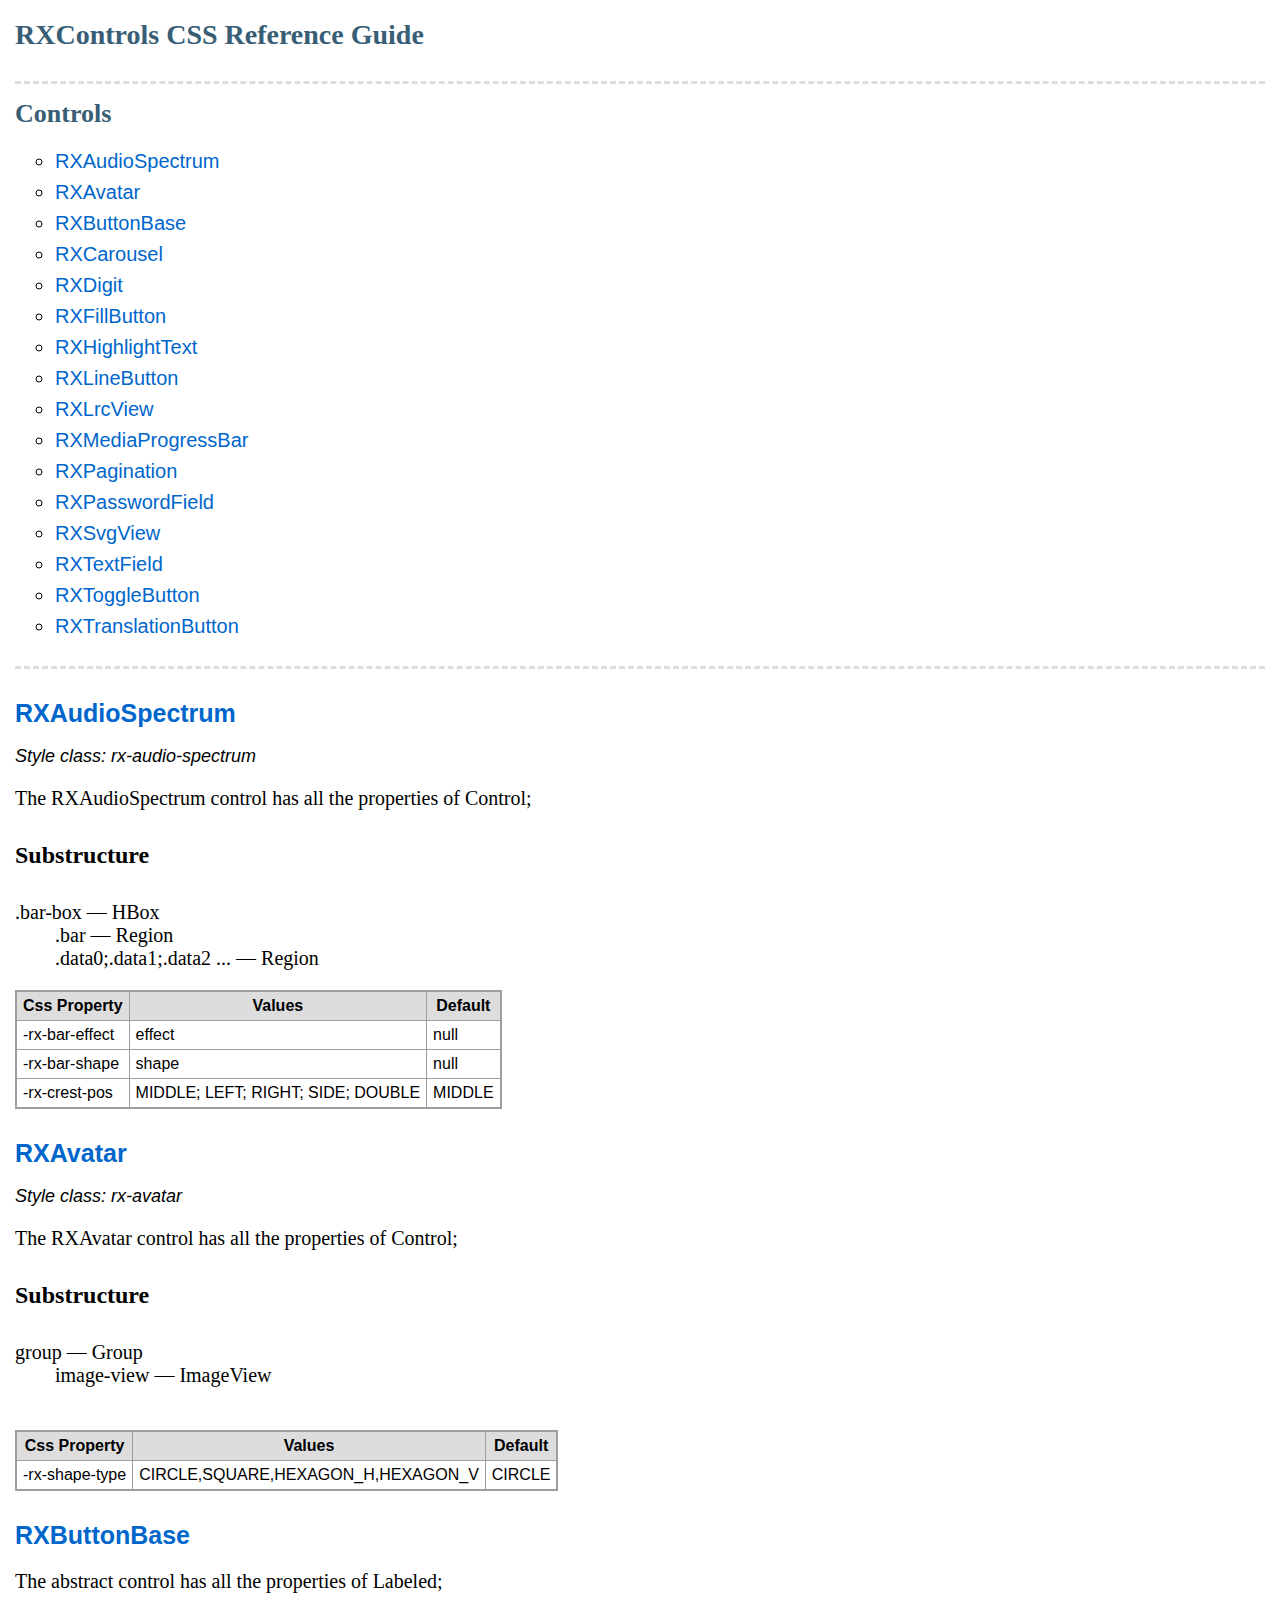
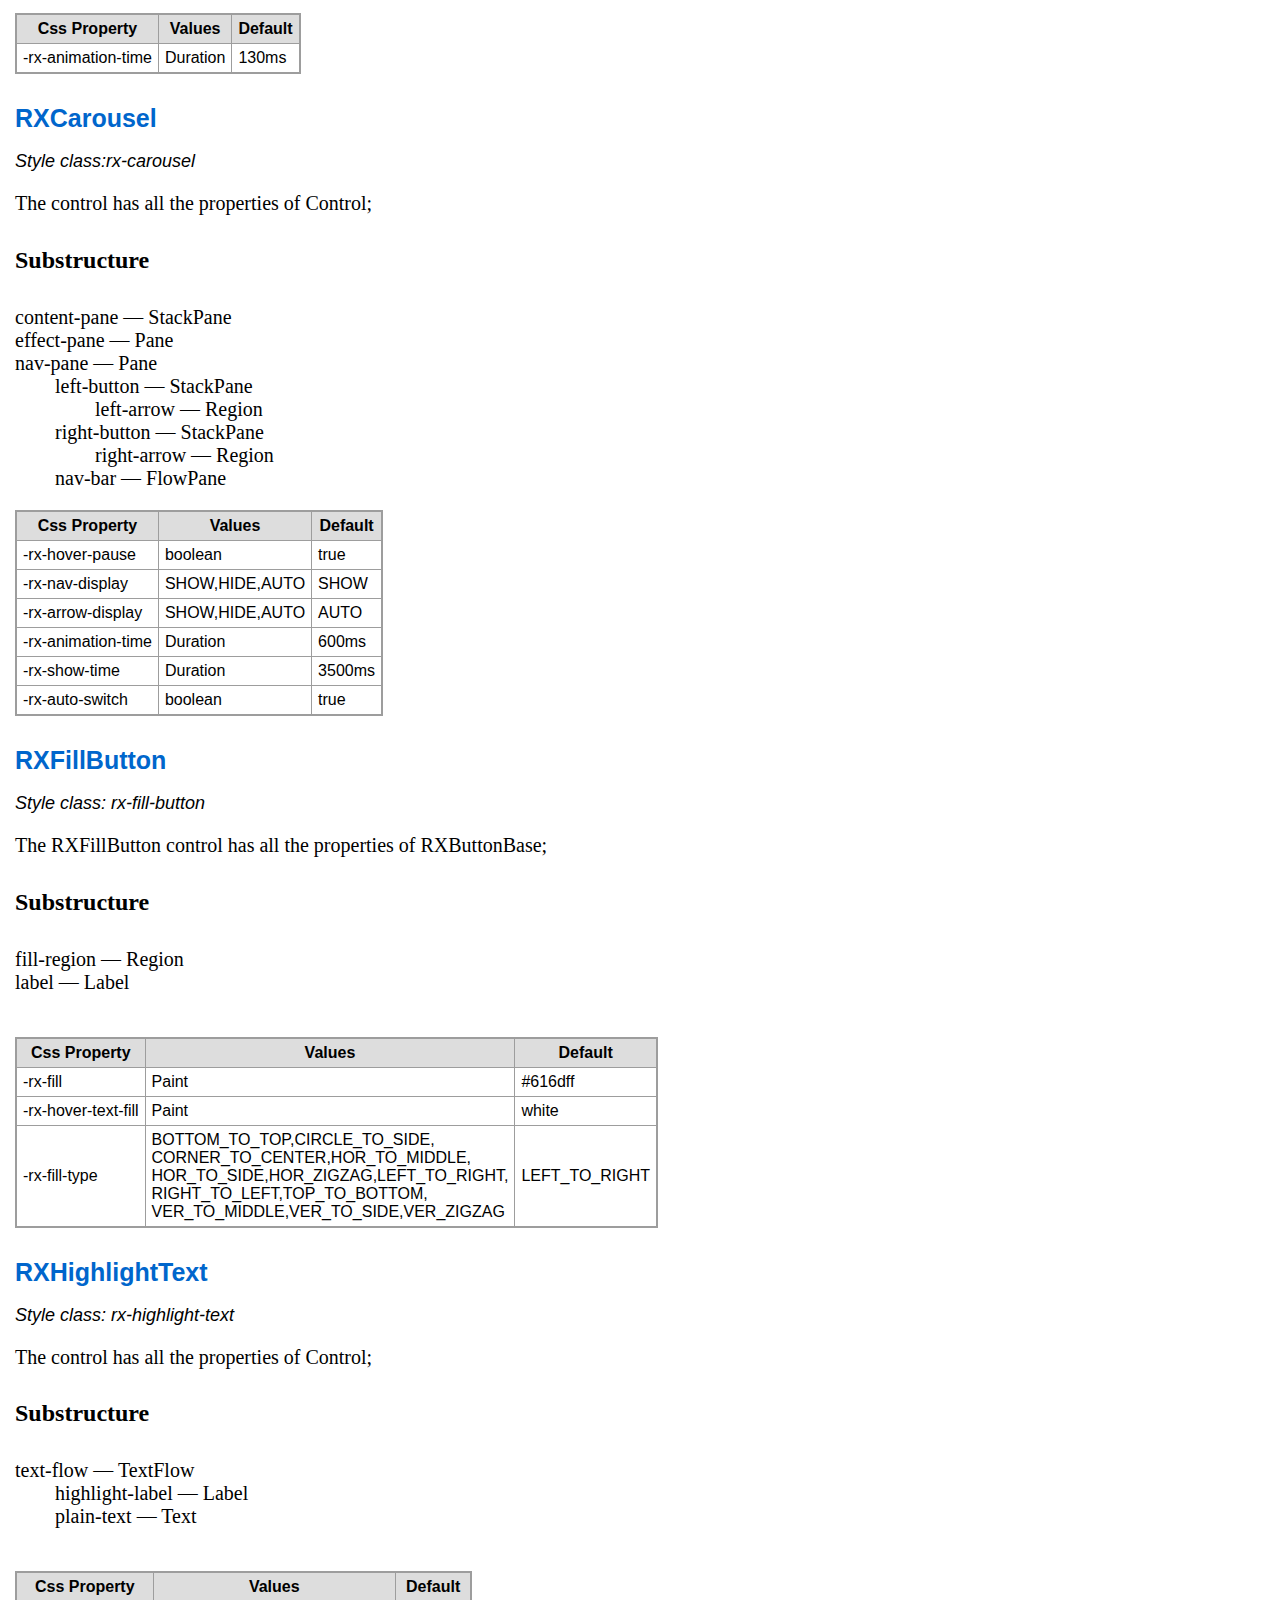
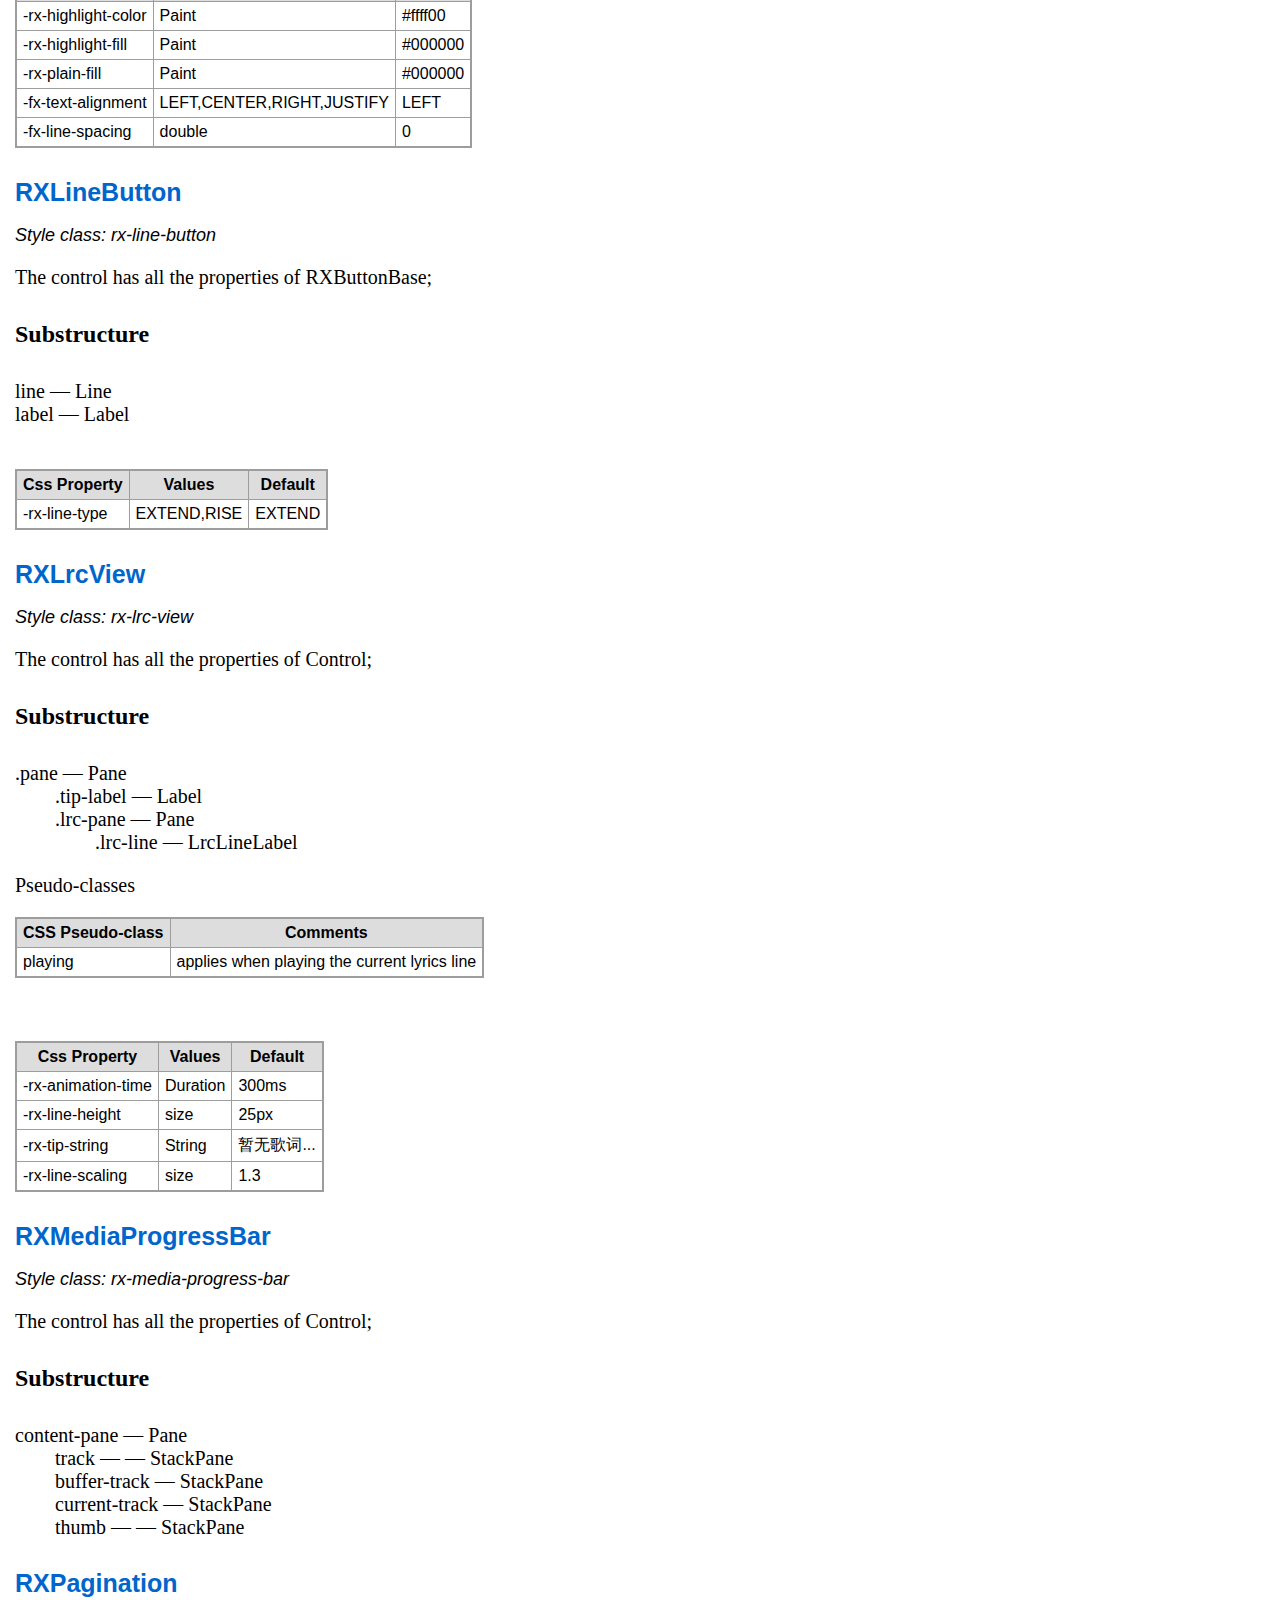
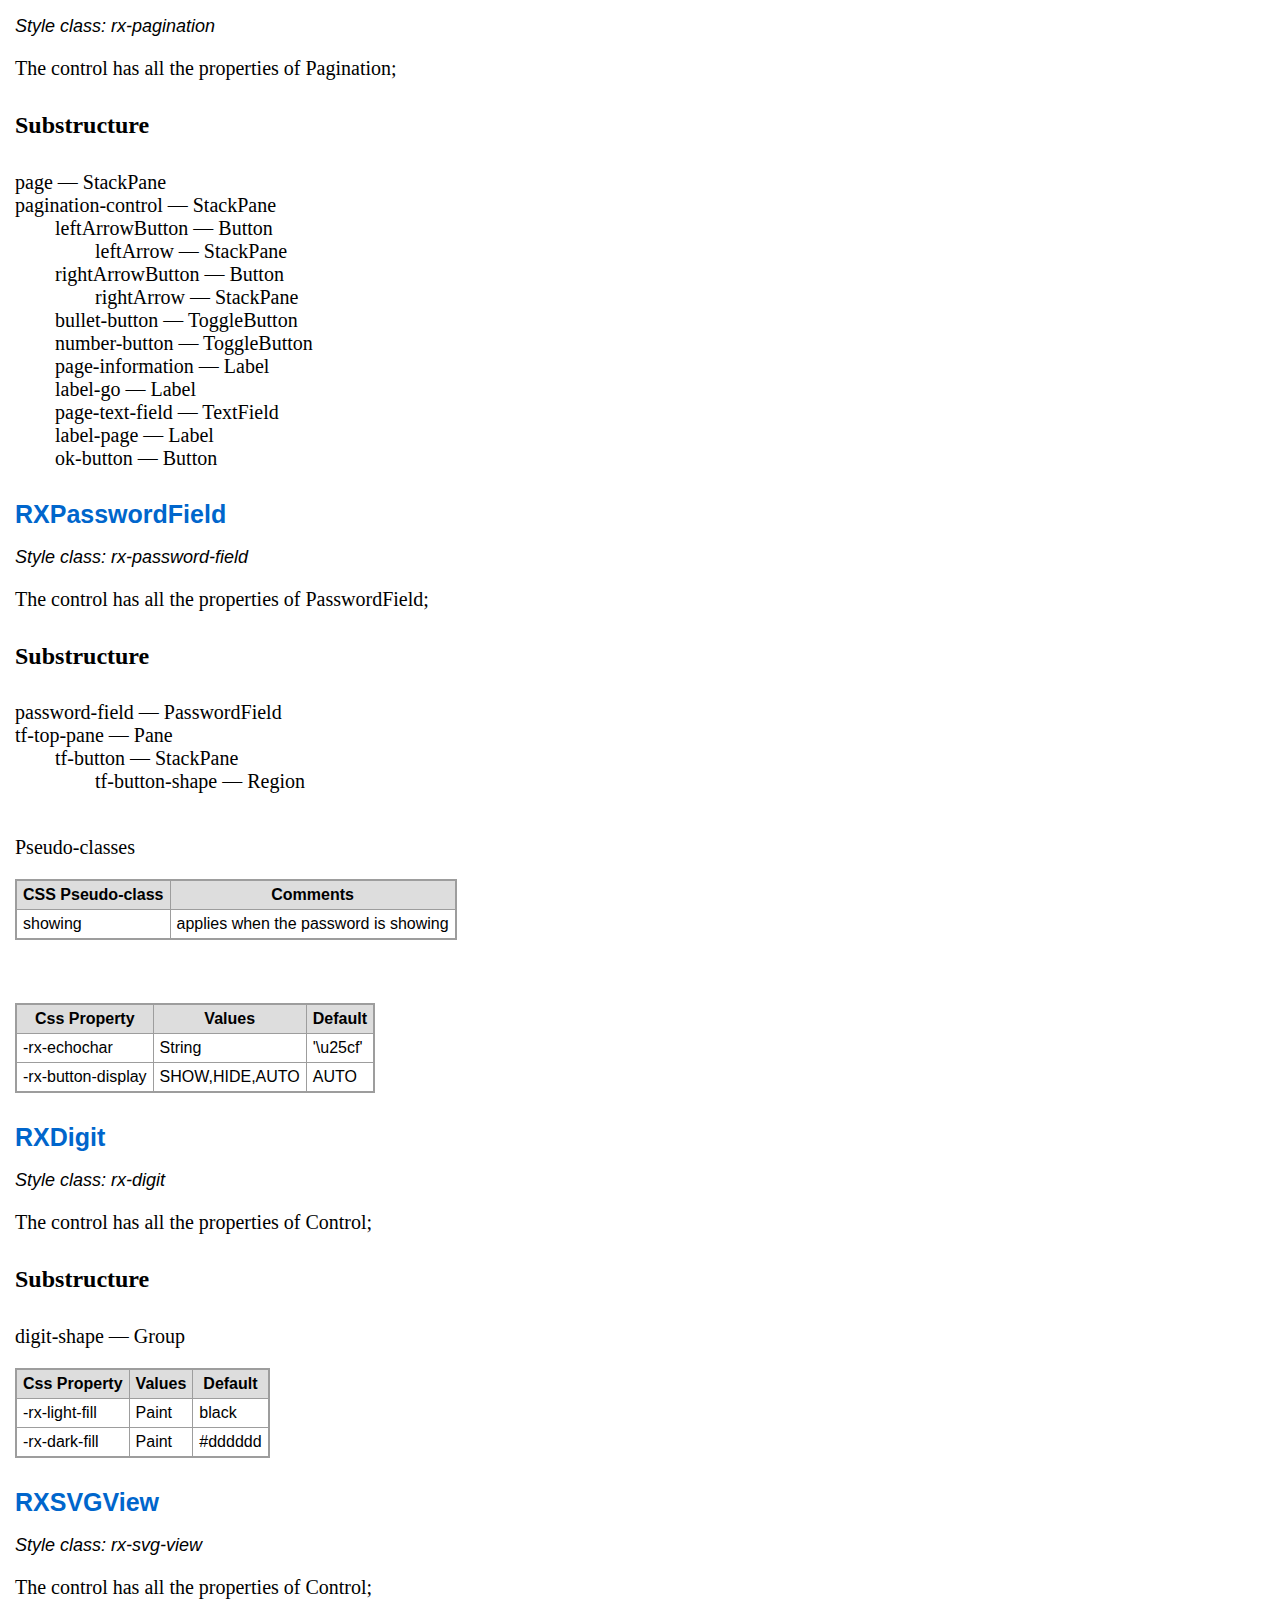
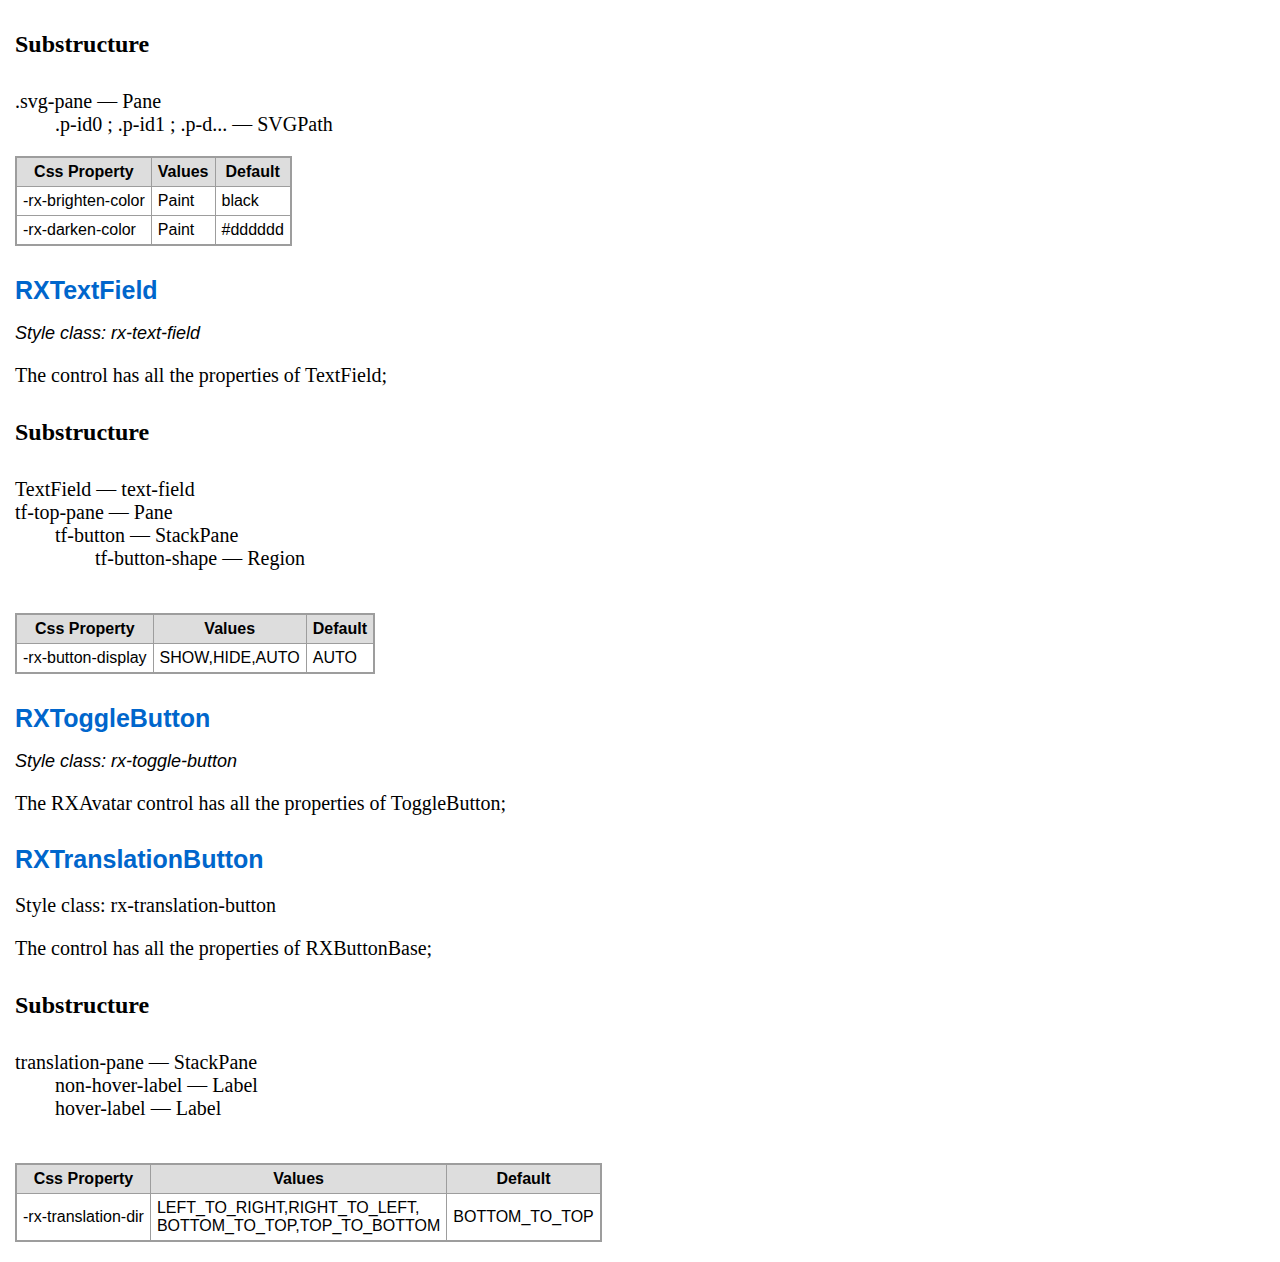
<file: resources/html/css_reference.html>
<!DOCTYPE html>
<html lang="en">
<head>
    <meta charset="utf-8">
    <title>CSS Reference Guide</title>
    <style>

        body {
            margin: 15px;
            font-size: 20px;
        }

        h1 {
            color: #385E76;
            font-size: 28px;
        }

        h2 {
            border-top: 3px dashed #DDD;
            margin-top: 30px;
            padding-top: 15px;
            font-size: 26px;
            color: #385E76;
        }

        ul {
            padding-bottom: 20px;
            border-bottom: 3px dashed #DDD;
        }

        h3 {
            color: rgb(0, 102, 204);
            font-family: Helvetica, Arial, sans-serif;
            font-size: 25px;
            font-weight: 700;
            margin: 30px 0 18px;
        }

        h4 {
            font-size: 24px;
        }

        table {
            border: 2px solid #9d9d9d;
            border-collapse: collapse;
            font-family: Helvetica, Arial, sans-serif;
            margin: 20px 0px;
        }

        th {
            background-color: #dddddd;
        }

        td, th {
            border: 1px solid #9d9d9d;
            padding: 5px 6px;
            font-size: 16px;
        }

        .fxClass {
            font-family: Helvetica, Arial, sans-serif;
            font-size: 18px;
            font-style: italic;
        }

        li {
            list-style-type: circle;
            text-align: left;
            margin-bottom: 8px;
        }

        a {
            font-family: Helvetica, Arial, sans-serif;
            color: #0066cc;
            font-size: 20px;
            text-decoration: none;
        }
    </style>
</head>
<body>
<h1>RXControls CSS Reference Guide</h1>
<h2>Controls</h2>
<ul>
    <li><a href="#rxAudioSpectrum">RXAudioSpectrum</a></li>
    <li><a href="#rxAvatar">RXAvatar</a></li>
    <li><a href="#rxButtonBase">RXButtonBase</a></li>
    <li><a href="#rxCarousel">RXCarousel</a></li>
    <li><a href="#rxDigit">RXDigit</a></li>
    <li><a href="#rxFillButton">RXFillButton</a></li>
    <li><a href="#rxHighlightText">RXHighlightText</a></li>
    <li><a href="#rxLineButton">RXLineButton</a></li>
    <li><a href="#rxLrcView">RXLrcView</a></li>
    <li><a href="#rxMediaProgressBar">RXMediaProgressBar</a></li>
    <li><a href="#rxPagination">RXPagination</a></li>
    <li><a href="#rxPasswordField">RXPasswordField</a></li>
    <li><a href="#rxSvgView">RXSvgView</a></li>
    <li><a href="#rxTextField">RXTextField</a></li>
    <li><a href="#rxToggleButton">RXToggleButton</a></li>
    <li><a href="#rxTranslationButton">RXTranslationButton</a></li>
</ul>
<h3 id="rxAudioSpectrum">RXAudioSpectrum</h3>
<p class="fxClass">Style class: rx-audio-spectrum</p>
<p>The RXAudioSpectrum control has all the properties of Control;</p>
<h4>Substructure</h4>
.bar-box  — HBox<br/>
&emsp;&emsp;.bar — Region<br/>
&emsp;&emsp;.data0;.data1;.data2 ... — Region<br/>
<table>
    <thead>
    <tr>
        <th>Css Property</th>
        <th>Values</th>
        <th>Default</th>
    </tr>
    </thead>
    <tbody>
    <tr>
        <td>-rx-bar-effect</td>
        <td>effect</td>
        <td>null</td>
    </tr>
    <tr>
        <td>-rx-bar-shape</td>
        <td>shape</td>
        <td>null</td>
    </tr>
    <tr>
        <td>-rx-crest-pos</td>
        <td>MIDDLE; LEFT; RIGHT; SIDE; DOUBLE</td>
        <td>MIDDLE</td>
    </tr>
    </tbody>
</table>

<h3 id="rxAvatar">RXAvatar</h3>
<p class="fxClass">Style class: rx-avatar</p>
<p>The RXAvatar control has all the properties of Control;</p>
<h4>Substructure</h4>
group  — Group<br/>
&emsp;&emsp;image-view — ImageView<br/><br/>
<table>
    <thead>
    <tr>
        <th>Css Property</th>
        <th>Values</th>
        <th>Default</th>
    </tr>
    </thead>
    <tbody>
    <tr>
        <td>-rx-shape-type</td>
        <td>CIRCLE,SQUARE,HEXAGON_H,HEXAGON_V</td>
        <td>CIRCLE</td>
    </tr>
    </tbody>
</table>

<h3 id="rxButtonBase">RXButtonBase</h3>
<p>The abstract control has all the properties of Labeled;</p>

<table>
    <thead>
    <tr>
        <th>Css Property</th>
        <th>Values</th>
        <th>Default</th>
    </tr>
    </thead>
    <tbody>
    <tr>
        <td>-rx-animation-time</td>
        <td>Duration</td>
        <td>130ms</td>
    </tr>
    </tbody>
</table>

<h3 id="rxCarousel">RXCarousel</h3>
<p class="fxClass">Style class:rx-carousel </p>
<p>The control has all the properties of Control;</p>
<h4>Substructure</h4>
content-pane — StackPane<br/>
effect-pane — Pane<br/>
nav-pane — Pane<br/>
&emsp;&emsp;left-button — StackPane<br/>
&emsp;&emsp;&emsp;&emsp;left-arrow — Region<br/>
&emsp;&emsp;right-button — StackPane<br/>
&emsp;&emsp;&emsp;&emsp;right-arrow — Region<br/>
&emsp;&emsp;nav-bar — FlowPane<br/>
<table>
    <thead>
    <tr>
        <th>Css Property</th>
        <th>Values</th>
        <th>Default</th>
    </tr>
    </thead>
    <tbody>
    <tr>
        <td>-rx-hover-pause</td>
        <td>boolean</td>
        <td>true</td>
    </tr>
    <tr>
        <td>-rx-nav-display</td>
        <td>SHOW,HIDE,AUTO</td>
        <td>SHOW</td>
    </tr>
    <tr>
        <td>-rx-arrow-display</td>
        <td>SHOW,HIDE,AUTO</td>
        <td>AUTO</td>
    </tr>
    <tr>
        <td>-rx-animation-time</td>
        <td>Duration</td>
        <td>600ms</td>
    </tr>
    <tr>
        <td>-rx-show-time</td>
        <td>Duration</td>
        <td>3500ms</td>
    </tr>
    <tr>
        <td>-rx-auto-switch</td>
        <td>boolean</td>
        <td>true</td>
    </tr>
    </tbody>
</table>

<h3 id="rxFillButton">RXFillButton</h3>
<p class="fxClass">Style class: rx-fill-button</p>
<p>The RXFillButton control has all the properties of RXButtonBase;</p>
<h4>Substructure</h4>
fill-region  — Region<br/>
label — Label<br/><br/>
<table>
    <thead>
    <tr>
        <th>Css Property</th>
        <th>Values</th>
        <th>Default</th>
    </tr>
    </thead>
    <tbody>
    <tr>
        <td>-rx-fill</td>
        <td>Paint</td>
        <td>#616dff</td>
    </tr>
    <tr>
        <td>-rx-hover-text-fill</td>
        <td>Paint</td>
        <td>white</td>
    </tr>
    <tr>
        <td>-rx-fill-type</td>
        <td> BOTTOM_TO_TOP,CIRCLE_TO_SIDE,<br>
            CORNER_TO_CENTER,HOR_TO_MIDDLE,<br/>
            HOR_TO_SIDE,HOR_ZIGZAG,LEFT_TO_RIGHT,<br/>
            RIGHT_TO_LEFT,TOP_TO_BOTTOM,<br/>
            VER_TO_MIDDLE,VER_TO_SIDE,VER_ZIGZAG<br/>
        </td>
        <td>LEFT_TO_RIGHT</td>
    </tr>

    </tbody>
</table>

<h3 id="rxHighlightText">RXHighlightText</h3>
<p class="fxClass">Style class: rx-highlight-text</p>
<p>The control has all the properties of Control;</p>
<h4>Substructure</h4>
text-flow  — TextFlow<br/>
&emsp;&emsp;highlight-label — Label<br/>
&emsp;&emsp;plain-text — Text<br/><br/>
<table>
    <thead>
    <tr>
        <th>Css Property</th>
        <th>Values</th>
        <th>Default</th>
    </tr>
    </thead>
    <tbody>
    <tr>
        <td>-rx-highlight-color</td>
        <td>Paint</td>
        <td>#ffff00</td>
    </tr>
    <tr>
        <td>-rx-highlight-fill</td>
        <td>Paint</td>
        <td>#000000</td>
    </tr>
    <tr>
        <td>-rx-plain-fill</td>
        <td>Paint</td>
        <td>#000000</td>
    </tr>
    <tr>
        <td>-fx-text-alignment</td>
        <td>LEFT,CENTER,RIGHT,JUSTIFY</td>
        <td>LEFT</td>
    </tr>
    <tr>
        <td>-fx-line-spacing</td>
        <td>double</td>
        <td>0</td>
    </tr>
    </tbody>
</table>

<h3 id="rxLineButton">RXLineButton</h3>
<p class="fxClass">Style class: rx-line-button</p>
<p>The control has all the properties of RXButtonBase;</p>
<h4>Substructure</h4>
line  — Line<br/>
label — Label<br/><br/>
<table>
    <thead>
    <tr>
        <th>Css Property</th>
        <th>Values</th>
        <th>Default</th>
    </tr>
    </thead>
    <tbody>
    <tr>
        <td>-rx-line-type</td>
        <td> EXTEND,RISE</td>
        <td>EXTEND</td>
    </tr>
    </tbody>
</table>

<h3 id="rxLrcView">RXLrcView</h3>
<p class="fxClass">Style class: rx-lrc-view</p>
<p>The control has all the properties of Control;</p>
<h4>Substructure</h4>
.pane  —  Pane <br>
&emsp;&emsp;.tip-label  —  Label<br>
&emsp;&emsp;.lrc-pane  — Pane<br>
&emsp;&emsp;&emsp;&emsp;.lrc-line  —  LrcLineLabel<br>
<p>Pseudo-classes</p>
<table>
    <thead>
    <tr>
        <th>CSS Pseudo-class</th>
        <th>Comments</th>
    </tr>
    </thead>
    <tbody>
    <tr>
        <td>playing</td>
        <td>applies when playing the current lyrics line </td>
    </tr>
    </tbody>
</table>
<br/>

<table>
    <thead>
    <tr>
        <th>Css Property</th>
        <th>Values</th>
        <th>Default</th>
    </tr>
    </thead>
    <tbody>
    <tr>
        <td>-rx-animation-time</td>
        <td> Duration</td>
        <td>300ms</td>
    </tr>
    <tr>
        <td>-rx-line-height</td>
        <td> size</td>
        <td>25px</td>
    </tr>
    <tr>
        <td>-rx-tip-string</td>
        <td> String</td>
        <td>暂无歌词...</td>
    </tr>
    <tr>
        <td>-rx-line-scaling</td>
        <td> size</td>
        <td>1.3</td>
    </tr>
    </tbody>
</table>
<h3 id="rxMediaProgressBar">RXMediaProgressBar</h3>
<p class="fxClass">Style class: rx-media-progress-bar</p>
<p>The control has all the properties of Control;</p>
<h4>Substructure</h4>
content-pane  —  Pane <br>
&emsp;&emsp;track  —  — StackPane <br>
&emsp;&emsp;buffer-track  — StackPane <br>
&emsp;&emsp;current-track  — StackPane <br>
&emsp;&emsp;thumb  —  — StackPane <br>

<h3 id="rxPagination">RXPagination</h3>
<p class="fxClass">Style class: rx-pagination</p>
<p>The control has all the properties of Pagination;</p>
<h4>Substructure</h4>
page — StackPane <br>
pagination-control — StackPane <br>
&emsp;&emsp;leftArrowButton — Button <br>
&emsp;&emsp;&emsp;&emsp;leftArrow — StackPane <br>
&emsp;&emsp;rightArrowButton — Button <br>
&emsp;&emsp;&emsp;&emsp;rightArrow — StackPane <br>
&emsp;&emsp;bullet-button — ToggleButton <br>
&emsp;&emsp;number-button — ToggleButton <br>
&emsp;&emsp;page-information — Label <br>
&emsp;&emsp;label-go — Label <br>
&emsp;&emsp;page-text-field — TextField <br>
&emsp;&emsp;label-page — Label <br>
&emsp;&emsp;ok-button — Button <br>

<h3 id="rxPasswordField">RXPasswordField</h3>
<p class="fxClass">Style class: rx-password-field</p>
<p>The control has all the properties of PasswordField;</p>
<h4>Substructure</h4>
password-field  — PasswordField<br />
tf-top-pane  — Pane<br/>
&emsp;&emsp;tf-button — StackPane<br/>
&emsp;&emsp;&emsp;&emsp;tf-button-shape — Region<br/>
<br/>
<p>Pseudo-classes</p>
<table>
    <thead>
    <tr>
        <th>CSS Pseudo-class</th>
        <th>Comments</th>
    </tr>
    </thead>
    <tbody>
    <tr>
        <td>showing</td>
        <td>applies when the password is showing</td>
    </tr>
    </tbody>
</table>
<br/>
<table>
    <thead>
    <tr>
        <th>Css Property</th>
        <th>Values</th>
        <th>Default</th>
    </tr>
    </thead>
    <tbody>
    <tr>
        <td>-rx-echochar</td>
        <td>String</td>
        <td>'\u25cf'</td>
    </tr>
    <tr>
        <td>-rx-button-display</td>
        <td>SHOW,HIDE,AUTO</td>
        <td>AUTO</td>
    </tr>
    </tbody>
</table>

<h3 id="rxDigit">RXDigit</h3>
<p class="fxClass">Style class: rx-digit</p>
<p>The control has all the properties of Control;</p>
<h4>Substructure</h4>
digit-shape — Group

<table>
    <thead>
    <tr>
        <th>Css Property</th>
        <th>Values</th>
        <th>Default</th>
    </tr>
    </thead>
    <tbody>
    <tr>
        <td>-rx-light-fill</td>
        <td>Paint</td>
        <td>black</td>
    </tr>
    <tr>
        <td>-rx-dark-fill</td>
        <td>Paint</td>
        <td>#dddddd</td>
    </tr>
    </tbody>
</table>

<h3 id="rxSvgView">RXSVGView</h3>
<p class="fxClass">Style class: rx-svg-view</p>
<p>The control has all the properties of Control;</p>
<h4>Substructure</h4>
.svg-pane — Pane <br/>
&emsp;&emsp;.p-id0 ; .p-id1 ; .p-d...  — SVGPath<br/>

<table>
    <thead>
    <tr>
        <th>Css Property</th>
        <th>Values</th>
        <th>Default</th>
    </tr>
    </thead>
    <tbody>
    <tr>
        <td>-rx-brighten-color</td>
        <td>Paint</td>
        <td>black</td>
    </tr>
    <tr>
        <td>-rx-darken-color</td>
        <td>Paint</td>
        <td>#dddddd</td>
    </tr>
    </tbody>
</table>

<h3 id="rxTextField">RXTextField</h3>
<p class="fxClass">Style class: rx-text-field</p>
<p>The control has all the properties of TextField;</p>
<h4>Substructure</h4>
TextField — text-field<br/>
tf-top-pane — Pane<br/>
&emsp;&emsp;tf-button — StackPane<br/>
&emsp;&emsp;&emsp;&emsp;tf-button-shape — Region<br/><br/>
<table>
    <thead>
    <tr>
        <th>Css Property</th>
        <th>Values</th>
        <th>Default</th>
    </tr>
    </thead>
    <tbody>
    <tr>
        <td>-rx-button-display</td>
        <td>SHOW,HIDE,AUTO</td>
        <td>AUTO</td>
    </tr>

    </tbody>
</table>

<h3 id="rxToggleButton">RXToggleButton</h3>
<p class="fxClass">Style class: rx-toggle-button</p>
<p>The RXAvatar control has all the properties of ToggleButton;</p>

<h3 id="rxTranslationButton">RXTranslationButton</h3>
<p>Style class: rx-translation-button</p>
<p>The control has all the properties of RXButtonBase;</p>
<h4>Substructure</h4>
translation-pane — StackPane<br/>
&emsp;&emsp;non-hover-label — Label<br/>
&emsp;&emsp;hover-label  — Label<br/><br/>
<table>
    <thead>
    <tr>
        <th>Css Property</th>
        <th>Values</th>
        <th>Default</th>
    </tr>
    </thead>
    <tbody>
    <tr>
        <td>-rx-translation-dir</td>
        <td> LEFT_TO_RIGHT,RIGHT_TO_LEFT,<br/>BOTTOM_TO_TOP,TOP_TO_BOTTOM</td>
        <td>BOTTOM_TO_TOP</td>
    </tr>
    </tbody>
</table>
</body>
</html>
</file>
